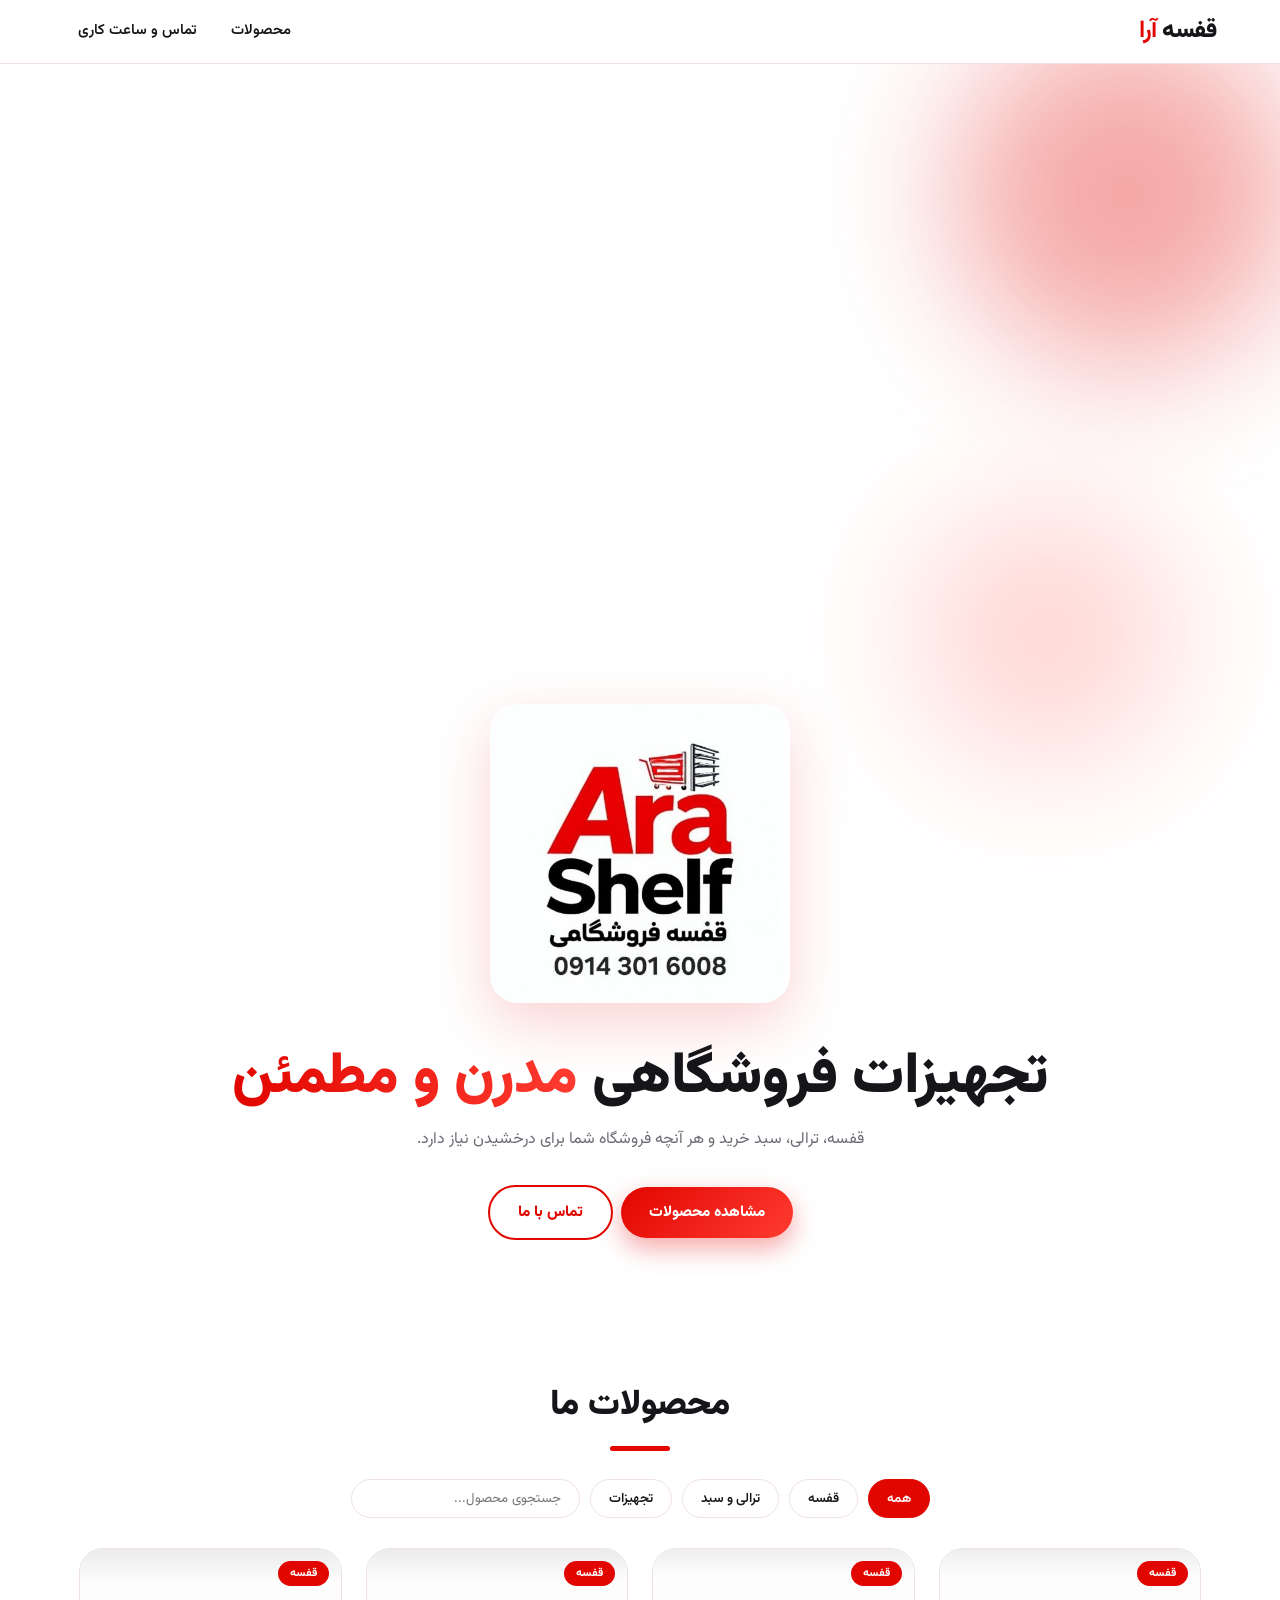
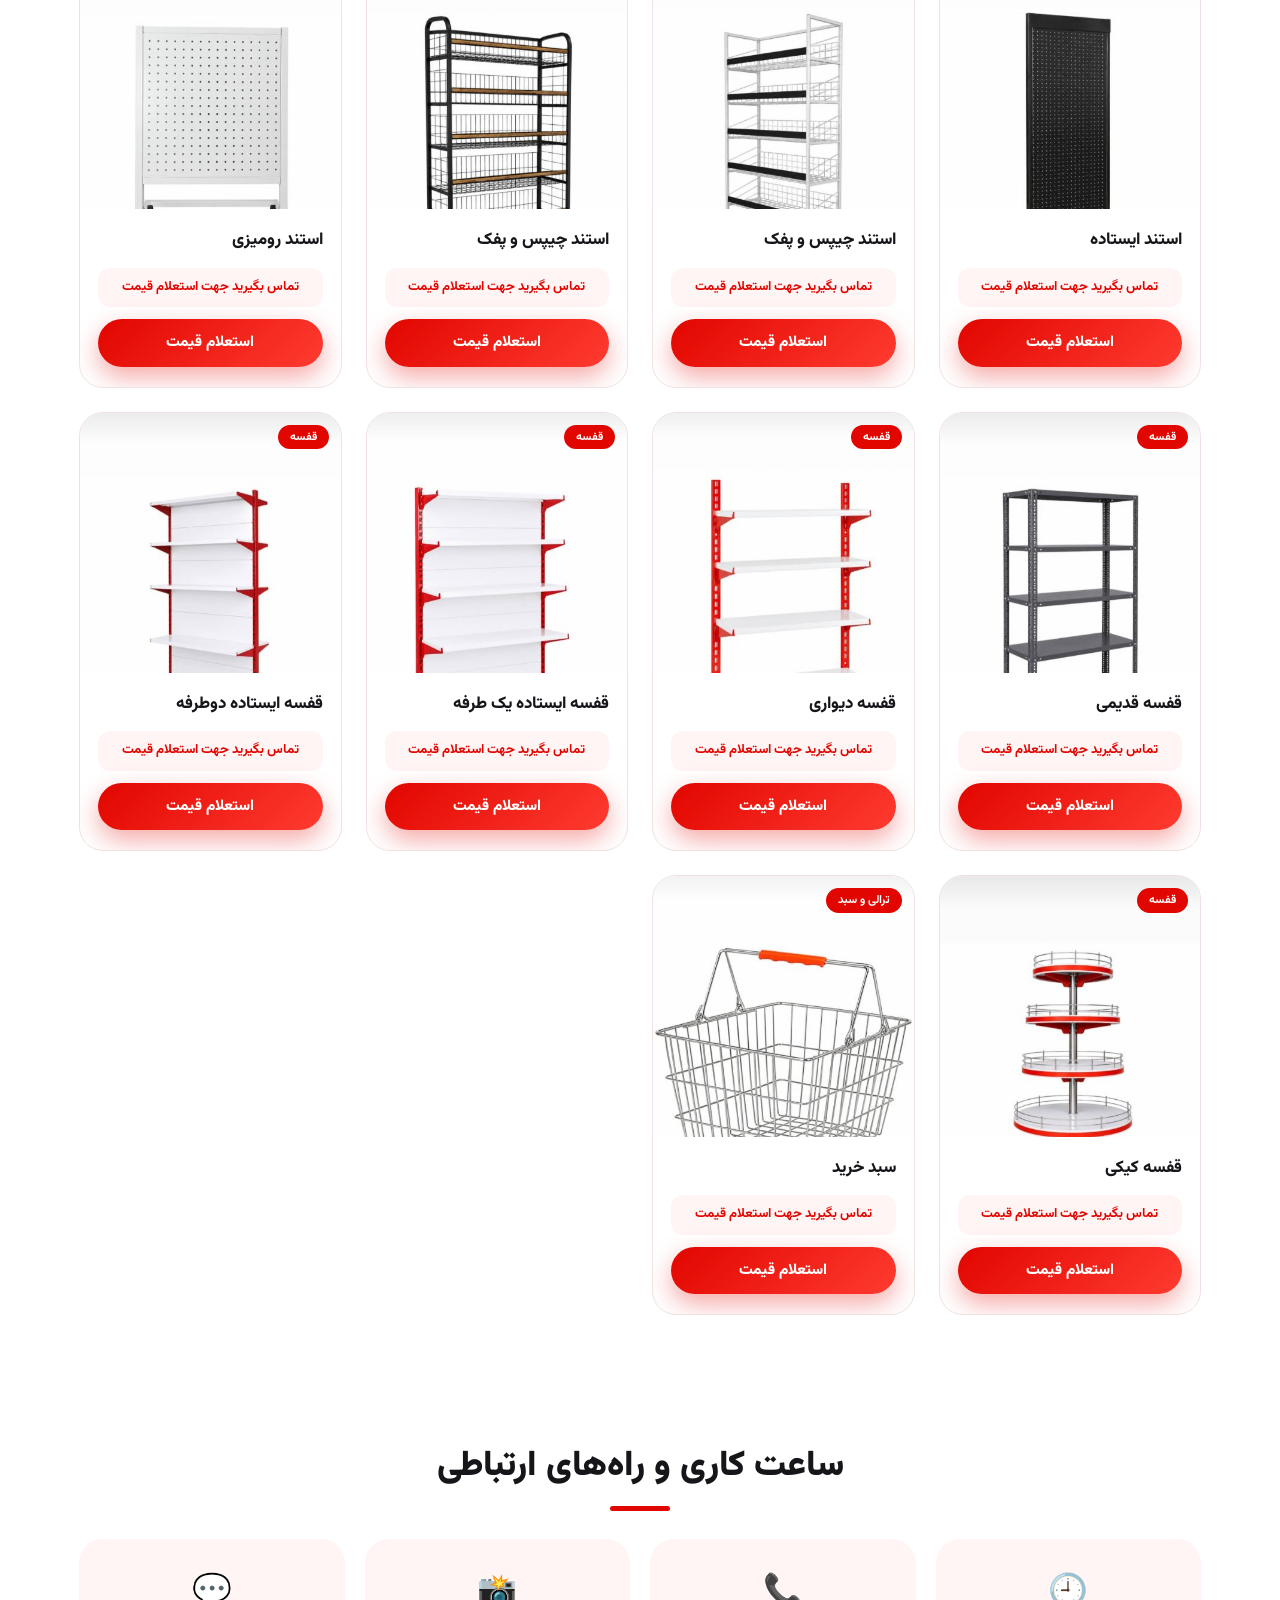
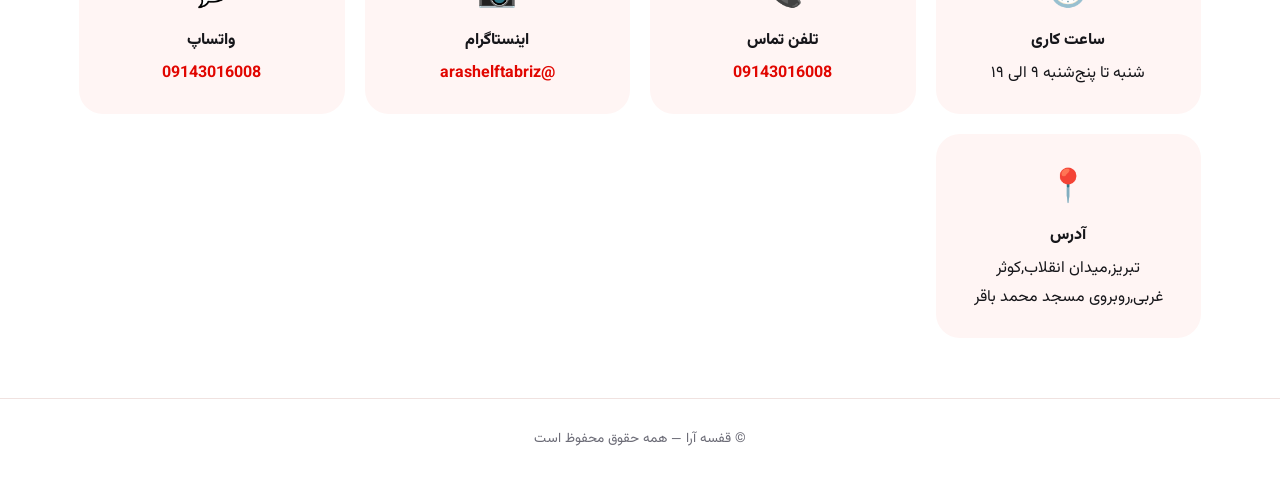
<file: index.html>
<!DOCTYPE html>
<html lang="fa" dir="rtl">
<head>
<meta charset="utf-8">
<meta name="viewport" content="width=device-width, initial-scale=1, viewport-fit=cover">
<title>قفسه آرا | تجهیزات فروشگاهی</title>
<link rel="preconnect" href="https://fonts.googleapis.com">
<link href="https://fonts.googleapis.com/css2?family=Vazirmatn:wght@300;400;600;800;900&display=swap" rel="stylesheet">
<link rel="stylesheet" href="style.css">
</head>
<body>
<header><div class="brand">قفسه <b>آرا</b></div><nav><a href="#products">محصولات</a><a href="#contact">تماس و ساعت کاری</a></nav></header>
<div class="hero"><div class="blob b1"></div><div class="blob b2"></div>
<img class="logo" id="logo" alt="ARA Shelf">
<h1 id="ht"></h1><p class="sub" id="hs"></p>
<a class="btn pri" href="#products">مشاهده محصولات</a><a class="btn sec" href="#contact">تماس با ما</a></div>
<section id="products"><h2 class="ttl rv">محصولات ما</h2>
<div class="tools rv" id="chips"></div><div class="grid" id="grid"></div></section>
<section id="contact"><h2 class="ttl rv">ساعت کاری و راه‌های ارتباطی</h2><div class="info" id="info"></div></section>
<footer id="ft"></footer>
<button id="fab">⚙️ پنل مدیریت</button>
<div id="adm"><div class="pan" id="pan"></div></div><div id="tst"></div>
<script src="data.js"></script>
<script src="app.js"></script>
</body>
</html>
</file>
<file: style.css>
:root{--red:#e10600;--red2:#ff3b30;--ink:#16161a;--mut:#6b6b76;--bg:#fff;--soft:#fff5f4;--line:#f0e2e0;color-scheme:light;box-sizing:border-box;padding-top:env(safe-area-inset-top,0px);padding-bottom:env(safe-area-inset-bottom,0px)}
html{scroll-behavior:smooth;scroll-padding-top:80px}
*{box-sizing:border-box;margin:0}
body{font-family:'Vazirmatn',Tahoma,sans-serif;background:var(--bg);color:var(--ink);overflow-x:hidden;line-height:1.8}
header{position:sticky;top:0;z-index:20;background:rgba(255,255,255,.85);backdrop-filter:blur(14px);border-bottom:1px solid var(--line);display:flex;align-items:center;justify-content:space-between;padding:10px 5vw}
.brand{font-weight:900;font-size:1.5rem;letter-spacing:-.5px}.brand b{color:var(--red)}
nav{display:flex;gap:6px}nav a{color:var(--ink);text-decoration:none;font-weight:600;font-size:.92rem;padding:6px 14px;border-radius:99px;transition:.3s}nav a:hover{background:var(--red);color:#fff}
.hero{position:relative;text-align:center;padding:40px 5vw 70px;overflow:hidden}
.blob{position:absolute;border-radius:50%;filter:blur(70px);opacity:.35;animation:fl 9s ease-in-out infinite;z-index:0}
.b1{width:340px;height:340px;background:var(--red);top:-80px;right:-80px}.b2{width:260px;height:260px;background:#ff8a80;bottom:-60px;left:-40px;animation-delay:-4s}
@keyframes fl{50%{transform:translate(30px,-30px) scale(1.12)}}
.hero>*{position:relative;z-index:1}
.logo{width:min(300px,70vw);border-radius:28px;box-shadow:0 20px 60px rgba(225,6,0,.18);animation:pop 1s cubic-bezier(.2,.9,.3,1.2) both,bob 5s ease-in-out 1s infinite}
@keyframes pop{from{opacity:0;transform:scale(.6) translateY(30px)}}@keyframes bob{50%{transform:translateY(-10px)}}
h1{font-weight:900;font-size:clamp(2rem,6vw,3.6rem);line-height:1.3;margin:26px 0 10px;animation:up .9s .3s both}
h1 span{background:linear-gradient(90deg,var(--red),var(--red2));-webkit-background-clip:text;background-clip:text;color:transparent}
.sub{color:var(--mut);max-width:560px;margin:0 auto 26px;animation:up .9s .45s both}
@keyframes up{from{opacity:0;transform:translateY(24px)}}
.btn{display:inline-block;border:0;cursor:pointer;font-family:inherit;font-weight:800;font-size:.95rem;padding:12px 28px;border-radius:99px;text-decoration:none;transition:.3s;margin:4px}
.pri{background:linear-gradient(135deg,var(--red),var(--red2));color:#fff;box-shadow:0 10px 26px rgba(225,6,0,.35)}.pri:hover{transform:translateY(-3px);box-shadow:0 16px 34px rgba(225,6,0,.45)}
.sec{background:#fff;color:var(--red);border:2px solid var(--red)}.sec:hover{background:var(--red);color:#fff;transform:translateY(-3px)}
section{padding:60px 5vw;max-width:1250px;margin:auto}
.ttl{font-weight:900;font-size:clamp(1.5rem,4vw,2.2rem);text-align:center}.ttl:after{content:"";display:block;width:60px;height:5px;border-radius:9px;background:var(--red);margin:8px auto 28px}
.tools{display:flex;flex-wrap:wrap;gap:10px;justify-content:center;margin-bottom:30px}
.chip{color:var(--ink);border:1.5px solid var(--line);background:#fff;padding:7px 18px;border-radius:99px;cursor:pointer;font-family:inherit;font-weight:600;transition:.25s}.chip:hover{border-color:var(--red)}.chip.on{background:var(--red)!important;color:#fff!important;border-color:var(--red)}
.srch{color:var(--ink);background:#fff;border:1.5px solid var(--line);border-radius:99px;padding:8px 18px;font-family:inherit;min-width:200px;outline:0;transition:.3s}.srch:focus{border-color:var(--red);box-shadow:0 0 0 4px rgba(225,6,0,.1)}
.grid{display:grid;grid-template-columns:repeat(auto-fill,minmax(250px,1fr));gap:24px}
.card{background:#fff;border:1px solid var(--line);border-radius:24px;overflow:hidden;transition:.4s;display:flex;flex-direction:column}
.card:hover{transform:translateY(-8px);box-shadow:0 24px 50px rgba(225,6,0,.15);border-color:#ffb4ae}
.img{aspect-ratio:1/1;background:linear-gradient(135deg,var(--soft),#fff);display:grid;place-items:center;overflow:hidden;position:relative}
.img img{width:100%;height:100%;object-fit:cover;transition:.6s}.card:hover .img img{transform:scale(1.08)}
.img svg{width:45%;opacity:.5}
.tag{position:absolute;top:12px;right:12px;background:var(--red);color:#fff;font-size:.72rem;font-weight:700;padding:2px 12px;border-radius:99px}
.cb{padding:16px 18px 20px;display:flex;flex-direction:column;gap:6px;flex:1}
.cb h3{font-weight:800;font-size:1.05rem}.cb p{color:var(--mut);font-size:.86rem;flex:1}
.pr{background:var(--soft);color:var(--red);font-weight:700;font-size:.82rem;padding:8px 12px;border-radius:12px;text-align:center}
.cb .btn{margin:6px 0 0;padding:10px;text-align:center}
.empty{text-align:center;color:var(--mut);grid-column:1/-1;padding:40px}
.info{display:grid;grid-template-columns:repeat(auto-fit,minmax(220px,1fr));gap:20px}
.ic{background:var(--soft);border-radius:24px;padding:26px;text-align:center;transition:.35s}.ic:hover{transform:translateY(-6px);background:var(--red);color:#fff}.ic:hover a{color:#fff}
.ic .e{font-size:2rem}.ic h4{font-weight:800;margin:4px 0}.ic a{color:var(--red);font-weight:700;text-decoration:none;word-break:break-all}.ic .m{opacity:.55}
footer{text-align:center;padding:28px;color:var(--mut);font-size:.85rem;border-top:1px solid var(--line)}
.rv{opacity:0;transform:translateY(30px);transition:.8s cubic-bezier(.2,.8,.2,1)}.rv.in{opacity:1;transform:none}
#fab{display:none;position:fixed;bottom:calc(20px + env(safe-area-inset-bottom,0px));left:20px;z-index:30;background:var(--ink);color:#fff;border:0;border-radius:99px;padding:12px 22px;font:800 .9rem inherit;font-family:inherit;cursor:pointer;box-shadow:0 10px 30px rgba(0,0,0,.3);transition:.3s}#fab:hover{background:var(--red)}
#adm{display:none;position:fixed;inset:0;z-index:50;background:rgba(20,10,10,.55);backdrop-filter:blur(6px);padding:3vh 3vw;overflow:auto}
.pan{background:#fff;border-radius:26px;max-width:900px;margin:auto;padding:24px;animation:pop .5s both}
.pan h2{font-weight:900;margin-bottom:12px}.tabs{display:flex;gap:8px;margin-bottom:16px;flex-wrap:wrap}
.pan label{display:block;font-weight:600;font-size:.85rem;margin:10px 0 3px}
.pan input,.pan textarea,.pan select{color:var(--ink);background:#fff;width:100%;border:1.5px solid var(--line);border-radius:12px;padding:9px 12px;font-family:inherit;outline:0}
.pan input:focus,.pan textarea:focus,.pan select:focus{border-color:var(--red)}
.two{display:grid;grid-template-columns:1fr 1fr;gap:0 14px}@media(max-width:600px){.two{grid-template-columns:1fr}nav{display:none}}
.row{display:flex;align-items:center;gap:10px;padding:8px;border:1px solid var(--line);border-radius:14px;margin:6px 0}
.row img,.row i{width:46px;height:46px;border-radius:10px;object-fit:cover;background:var(--soft);flex:none}.row span{flex:1;font-weight:600}
.sm{padding:6px 14px;font-size:.8rem}.dng{background:#fff;color:#c00;border:2px solid #c00}.dng:hover{background:#c00;color:#fff}
#tst{position:fixed;bottom:80px;left:50%;transform:translateX(-50%);background:var(--ink);color:#fff;padding:10px 24px;border-radius:99px;z-index:99;opacity:0;transition:.4s;pointer-events:none}#tst.on{opacity:1}
@media(prefers-reduced-motion:reduce){*{animation:none!important;transition:none!important}.rv{opacity:1;transform:none}}
</file>
